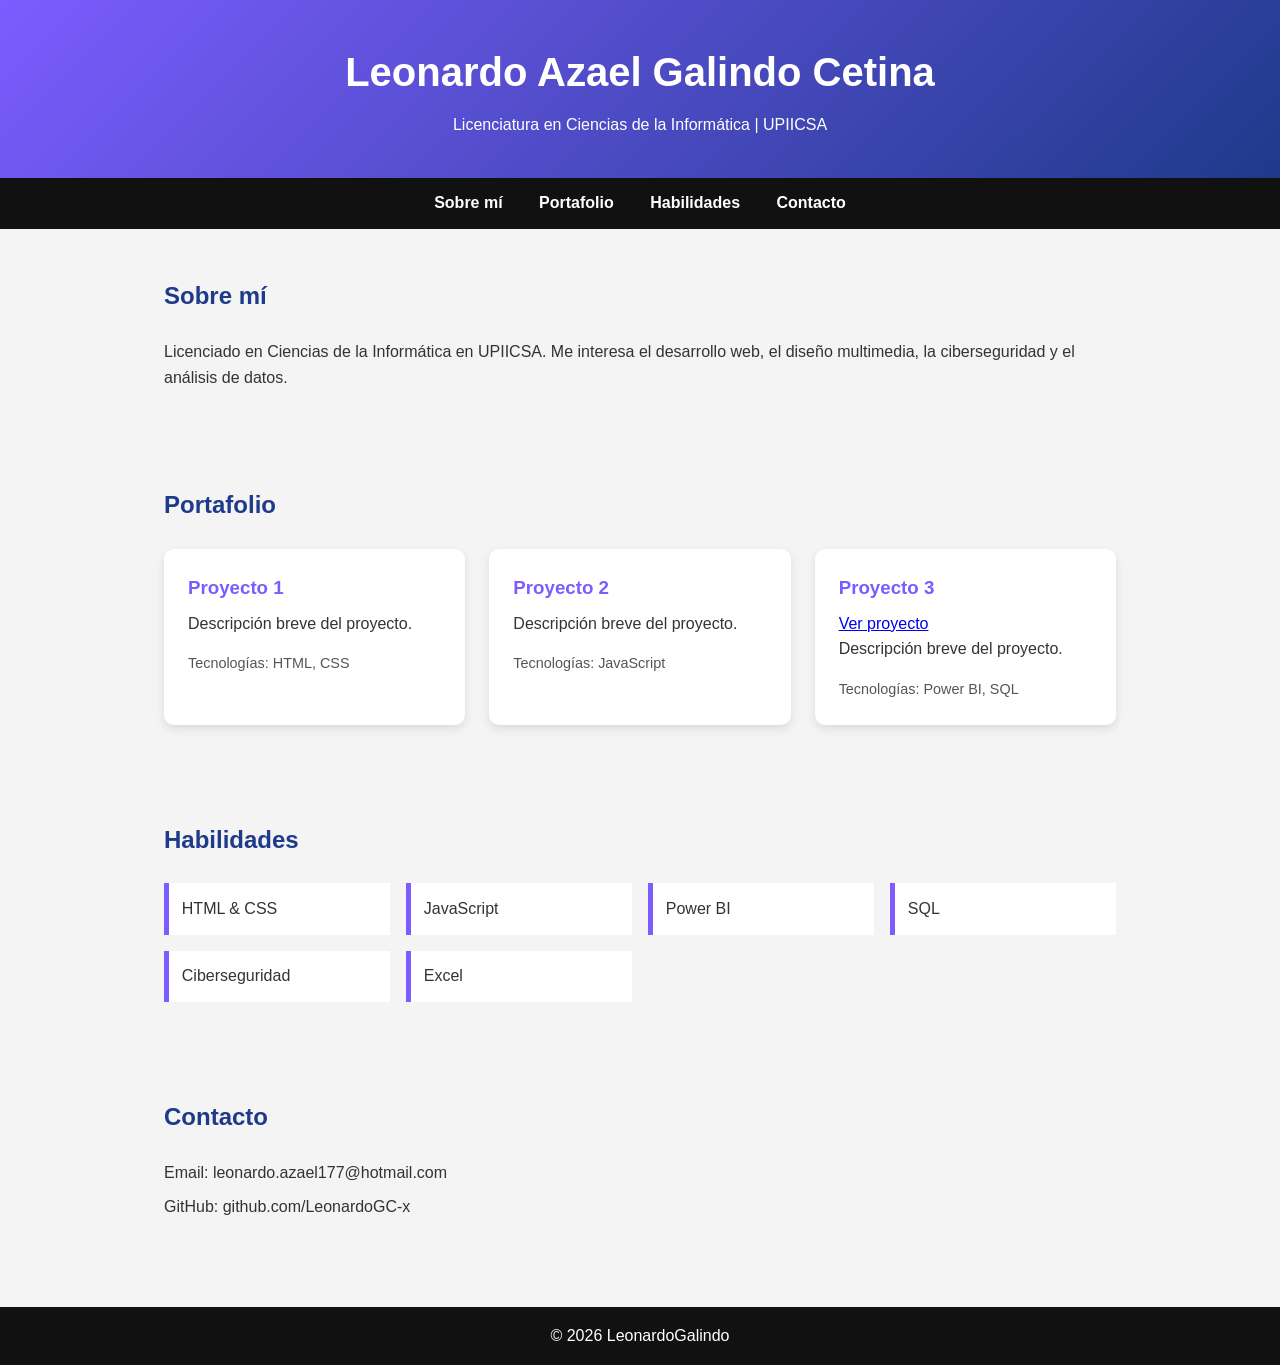
<file: index.html>
<!DOCTYPE html>
<html lang="es">
<head>
    <meta charset="UTF-8">
    <meta name="viewport" content="width=device-width, initial-scale=1.0">
    <title>Portafolio | Leonardo Galindo </title>
    <link rel="stylesheet" href="stylesheet.css">
</head>
<body>

    <!-- HEADER -->
    <header>
        <h1>Leonardo Azael Galindo Cetina</h1>
        <p>Licenciatura en Ciencias de la Informática | UPIICSA</p>
    </header>

    <!-- NAV -->
    <nav>
        <a href="#sobre-mi">Sobre mí</a>
        <a href="#portafolio">Portafolio</a>
        <a href="#habilidades">Habilidades</a>
        <a href="#contacto">Contacto</a>
    </nav>

    <!-- SOBRE MI -->
    <section id="sobre-mi">
        <h2>Sobre mí</h2>
        <p>
            Licenciado en Ciencias de la Informática en UPIICSA.
            Me interesa el desarrollo web, el diseño multimedia,
            la ciberseguridad y el análisis de datos.
        </p>
    </section>

    <!-- PORTAFOLIO -->
    <section id="portafolio">
        <h2>Portafolio</h2>

        <div class="proyectos">
            <div class="card">
                <h3>Proyecto 1</h3>
                <p>Descripción breve del proyecto.</p>
                <span>Tecnologías: HTML, CSS</span>
            </div>

            <div class="card">
                <h3>Proyecto 2</h3>
                <p>Descripción breve del proyecto.</p>
                <span>Tecnologías: JavaScript</span>
            </div>

            <div class="card">
                <h3>Proyecto 3</h3>
                <a href="Proyecto3.html"> Ver proyecto </a>
                <p>Descripción breve del proyecto.</p>
                <span>Tecnologías: Power BI, SQL</span>
            </div>
        </div>
    </section>

    <!-- HABILIDADES -->
    <section id="habilidades">
        <h2>Habilidades</h2>

        <ul>
            <li>HTML & CSS</li>
            <li>JavaScript</li>
            <li>Power BI</li>
            <li>SQL</li>
            <li>Ciberseguridad</li>
            <li>Excel</li>
        </ul>
    </section>

    <!-- CONTACTO -->
    <section id="contacto">
        <h2>Contacto</h2>
        <p>Email: leonardo.azael177@hotmail.com</p>
        <p>GitHub: github.com/LeonardoGC-x</p>
    </section>

    <!-- FOOTER -->
    <footer>
        <p>© 2026 LeonardoGalindo</p>
    </footer>

</body>
</html>
</file>
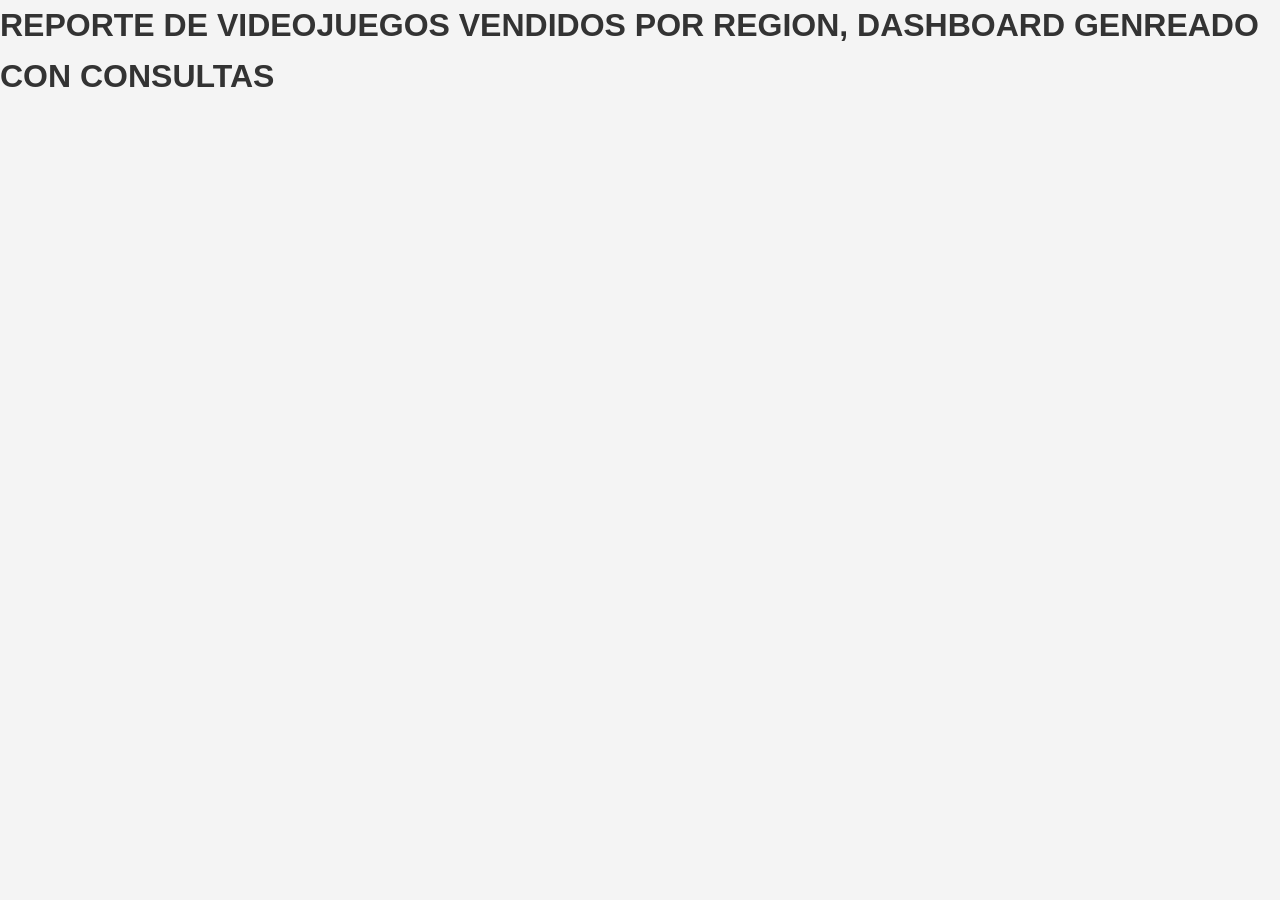
<file: Proyecto3.html>
<!DOCTYPE html>
<html lang="es">
<head>
    <meta charset="UTF-8">
    <meta name="viewport" content="width=device-width, initial-scale=1.0">
    <title>Power BI | Leonardo Galindo </title>
    <link rel="stylesheet" href="stylesheet.css">
</head>
<body>
    <H1>REPORTE DE VIDEOJUEGOS VENDIDOS POR REGION, DASHBOARD GENREADO CON CONSULTAS</H1>
</body>
</file>
<file: stylesheet.css>
/* RESET BÁSICO */
* {
    margin: 0;
    padding: 0;
    box-sizing: border-box;
    font-family: Arial, Helvetica, sans-serif;
}

/* COLORES BASE */
:root {
    --lila: #7c5cff;
    --azul: #1e3a8a;
    --rojo: #dc2626;
    --gris-claro: #f4f4f4;
}

/* BODY */
body {
    background-color: var(--gris-claro);
    color: #333;
    line-height: 1.6;
}

/* HEADER */
header {
    background: linear-gradient(135deg, var(--lila), var(--azul));
    color: white;
    text-align: center;
    padding: 2.5rem 1rem;
}

header h1 {
    font-size: 2.5rem;
}

header p {
    margin-top: 0.5rem;
}

/* NAV */
nav {
    background-color: #111;
    text-align: center;
    padding: 0.8rem;
}

nav a {
    color: white;
    margin: 0 1rem;
    text-decoration: none;
    font-weight: bold;
}

nav a:hover {
    color: var(--rojo);
}

/* SECCIONES */
section {
    padding: 3rem 1.5rem;
    max-width: 1000px;
    margin: auto;
}

section h2 {
    margin-bottom: 1.5rem;
    color: var(--azul);
}

/* PORTAFOLIO */
.proyectos {
    display: grid;
    grid-template-columns: repeat(auto-fit, minmax(250px, 1fr));
    gap: 1.5rem;
}

.card {
    background-color: white;
    padding: 1.5rem;
    border-radius: 10px;
    box-shadow: 0 4px 10px rgba(0,0,0,0.1);
    transition: transform 0.3s ease;
}

.card:hover {
    transform: translateY(-5px);
}

.card h3 {
    color: var(--lila);
    margin-bottom: 0.5rem;
}

.card span {
    display: block;
    margin-top: 1rem;
    font-size: 0.9rem;
    color: #555;
}

/* HABILIDADES */
#habilidades ul {
    list-style: none;
    display: grid;
    grid-template-columns: repeat(auto-fit, minmax(200px, 1fr));
    gap: 1rem;
}

#habilidades li {
    background-color: white;
    padding: 0.8rem;
    border-left: 5px solid var(--lila);
}

/* CONTACTO */
#contacto p {
    margin-bottom: 0.5rem;
}

/* FOOTER */
footer {
    background-color: #111;
    color: white;
    text-align: center;
    padding: 1rem;
    margin-top: 2rem;
}
</file>
